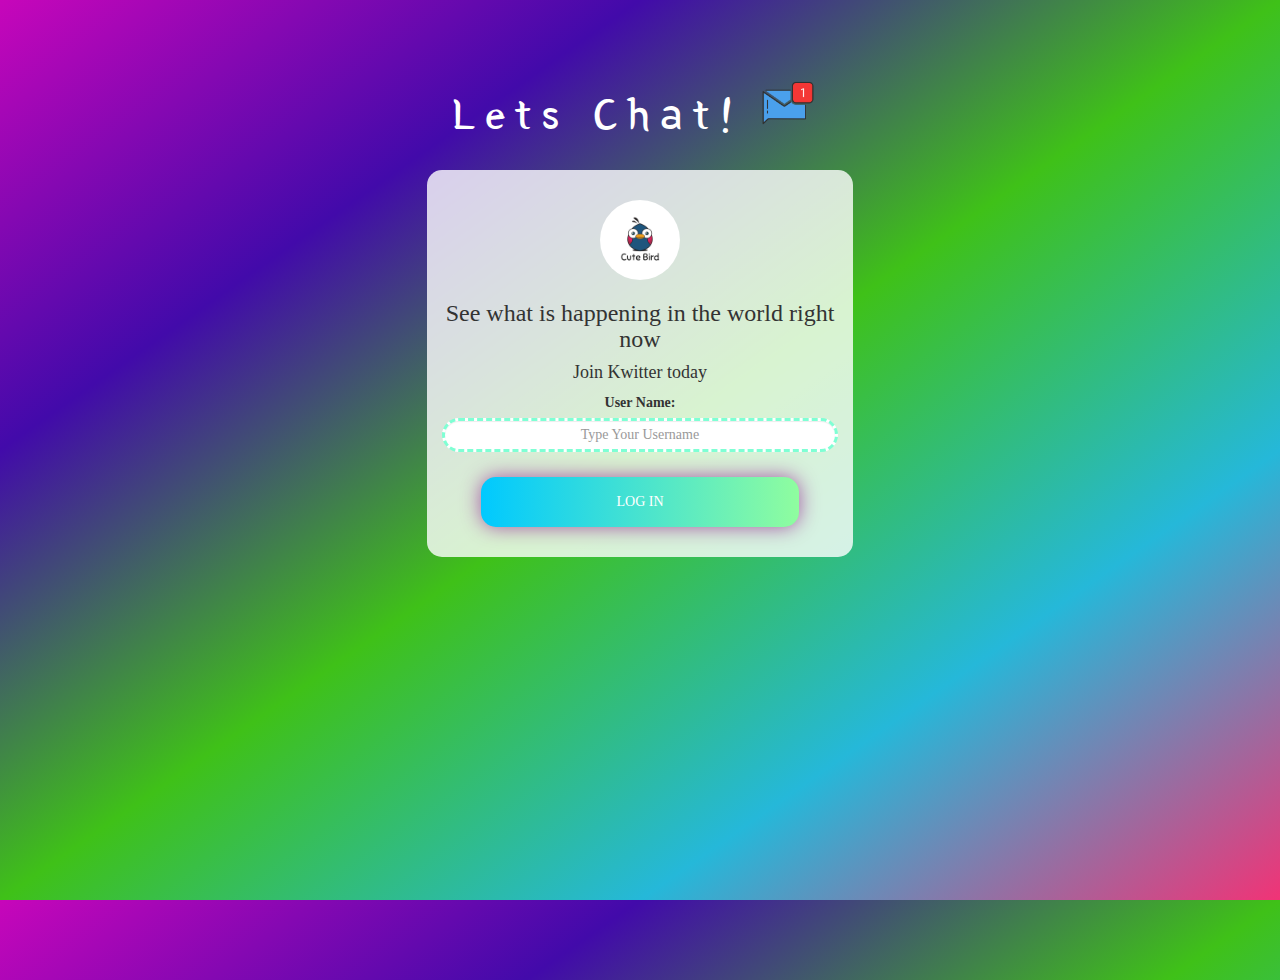
<file: index.html>
<!DOCTYPE html>
<html>
<head>
	<title>Kwitter</title>
<link href="https://fonts.googleapis.com/css?family=Yeon+Sung&display=swap" rel="stylesheet"><meta name="viewport" content="width=device-width, initial-scale=1">

<link rel="stylesheet" href="https://maxcdn.bootstrapcdn.com/bootstrap/3.4.0/css/bootstrap.min.css">
<script src="https://ajax.googleapis.com/ajax/libs/jquery/3.4.1/jquery.min.js"></script>
<script src="https://maxcdn.bootstrapcdn.com/bootstrap/3.4.0/js/bootstrap.min.js"></script>

<link rel="stylesheet" type="text/css" href="style.css">
<script src="kwitter.js"></script>
</head>
<body>
<center>
	<h1 class="header">	
		Lets Chat!<sup>
	<img src="m2.png">
	</sup>
</h1>
	<div class="col-lg-4 col-md-6 col-sm-6 col-xs-11 login_div">
	<img src="logo.png" class="logo">
		<h3 >See what is happening in the world right now</h3>
		<h4 >Join Kwitter today</h4>
		<div class="form-group">
		  <label >User Name:</label>
		  <input type="text" id="username" class="form-control" style="border-radius: 20px; text-align: center; border: 3px aquamarine dashed;" placeholder="Type Your Username">
		</div>
		<button id="login_button" onclick="loggy()" class="btn-grad">Log in</button>
		<br><br>
	</div>
</center>
</body>
</html>
</file>
<file: style.css>
html, body
{
  height: 100%;
  margin: 0;
}

body
{
background-image: linear-gradient(to left top, #f13376, #25b8d9, #3fc118, #420aaa, #c706ba);
font-family: cursive;
}

.header
{
	color: white;font-family: 'Yeon Sung';font-size: 45px;letter-spacing: 10px;margin-top: 80px;
}
.header img
{
	width: 80px;margin-left: -15px;
}

.login_div
{
	background: rgba(255,255,255,0.8);float: none;border-radius: 15px;
}

.logo
{
	width: 80px;margin-top: 30px;border-radius: 40px;
}

#login_button
{
	width: 80%;border-radius: 15px;
}

.room_name
{
	cursor: pointer;
	font-size: 20px;
}


#logout
{
	font-size: 20px; float: right;
}


#output
{
	padding: 10px; width:80%;background: rgba(255,255,255,0.8);border-radius: 15px;
}

.input_div_room_page
{
	width: 80%;
}

.input_div label
{
	color: white;font-size: 20px;
}


.input_div_message_page
{
	position: fixed;bottom: 0px;width: 100%;background: rgba(255,255,255,0.8);
}
.input_div_message_page label
{
	color: black;
}
.input_div_message_page #msg
{
	width: 80%;
}
.input_div_message_page button
{
	margin-top: 15px;
	width: 50%; 
}
.color_white
{
	color: white
}

.user_tick
{
	width:20px;
}
.message_h4
{
	padding-left:5px;color:grey;
}
         
.btn-grad {
	background-image: linear-gradient(to right, #00C9FF 0%, #92FE9D  51%, #00C9FF  100%);
	margin: 10px;
	padding: 15px 45px;
	text-align: center;
	text-transform: uppercase;
	transition: 0.5s;
	background-size: 200% auto;
	color: white;            
	box-shadow: 0 0 20px #a454a4;
	border-radius: 10px;
	border-color: #f7ed2d;
	border: none;
  }

  .btn-grad:hover {
	background-position: right center; /* change the direction of the change here */
	color: #fff;
	text-decoration: none;
  }
</file>
